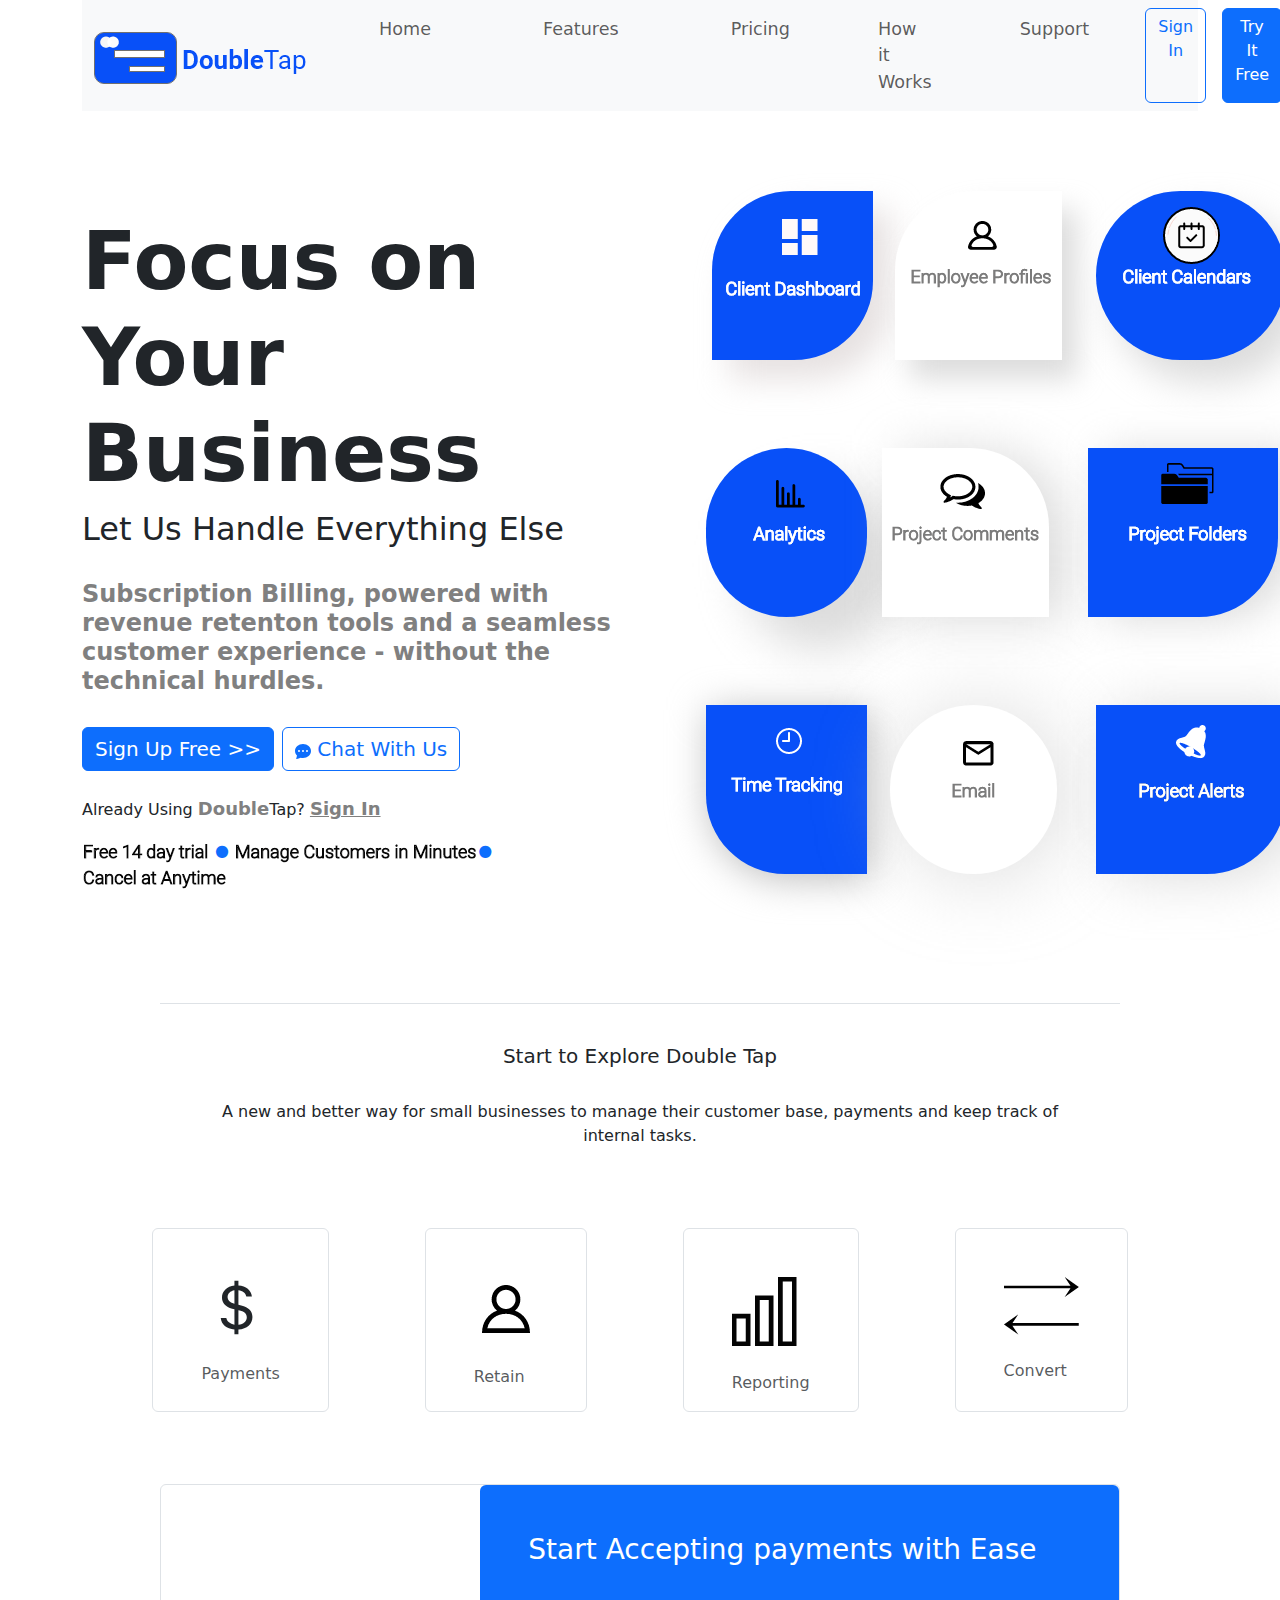
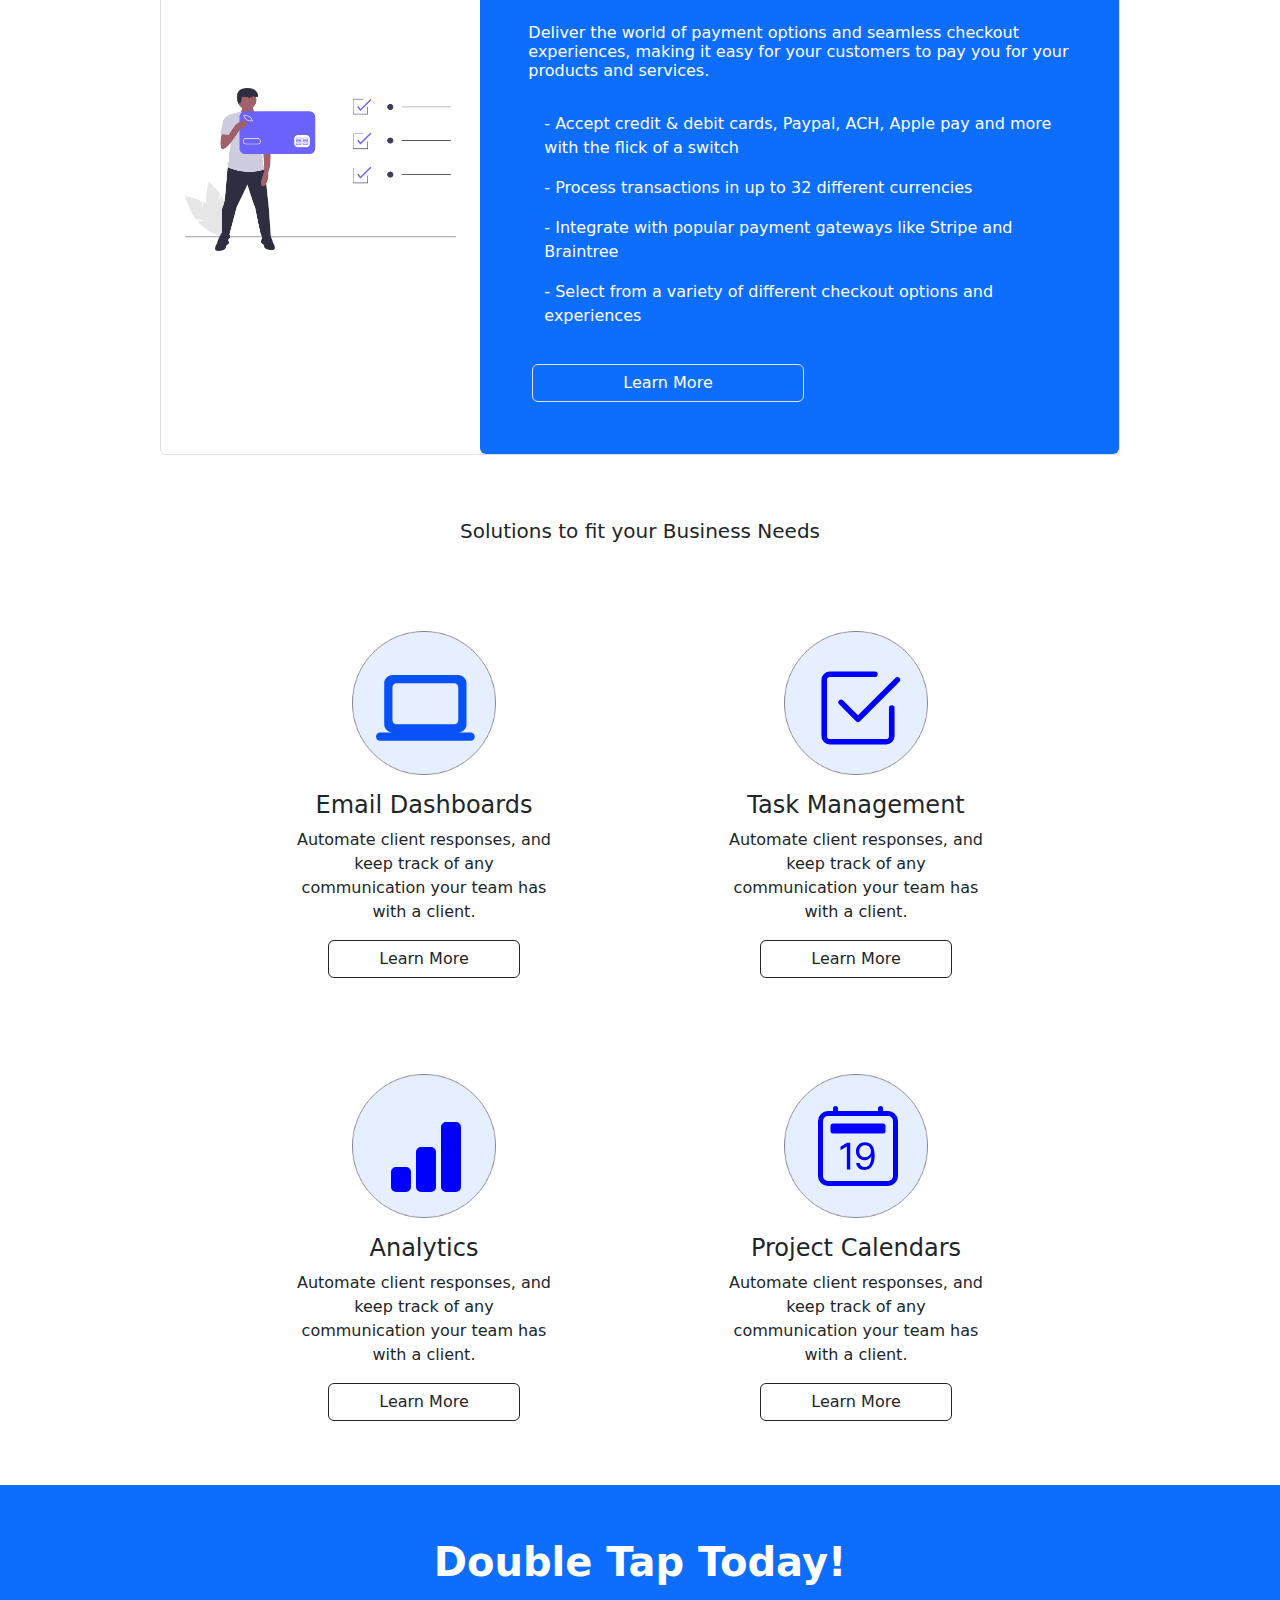
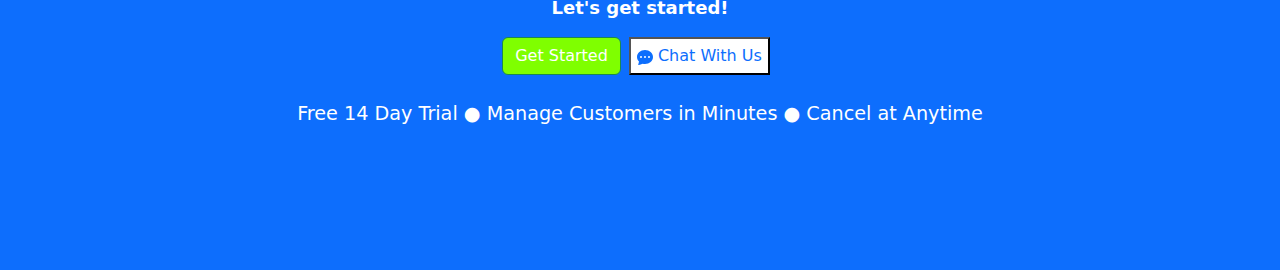
<file: Landing-page.html>
<!DOCTYPE html>
<html lang="en">

<head>
  <meta charset="UTF-8">
  <meta name="viewport" content="width=device-width, initial-scale=1.0">
  <meta http-equiv="X-UA-Compatible" content="ie=edge">
  <meta name="Description" content="Enter your description here" />
  <link rel="stylesheet" href="https://cdnjs.cloudflare.com/ajax/libs/twitter-bootstrap/5.1.0/css/bootstrap.min.css">
  <link rel="stylesheet" href="https://cdnjs.cloudflare.com/ajax/libs/font-awesome/5.15.4/css/all.min.css">
  <link rel="stylesheet" href="style.css">
  <link rel="stylesheet" href="iconstyle.css">
  <title>Landing Page</title>
</head>

<body>
  <div class="container">
    <!-- Content here -->
    <!--Nav Bar-->
    <nav class="navbar navbar-expand-lg navbar-light bg-light w-100">
      <div class="container-fluid">
        <a class="navbar-brand" href="Landing-page.html"> <img src="./CRM-SignUp/Logo.png" alt=""></a>
        <button class="navbar-toggler" type="button" data-bs-toggle="collapse" data-bs-target="#navbarNav"
          aria-controls="navbarNav" aria-expanded="false" aria-label="Toggle navigation">
          <span class="navbar-toggler-icon"></span>
        </button>
        <div class="collapse navbar-collapse" id="navbarNav">
          <ul class="navbar-nav">
            <li class="nav-item ">
              <a class="nav-link mx-5" href="Landing-page.html">Home</a>
            </li>
            <li class="nav-item">
              <a class="nav-link mx-5" href="#">Features</a>
            </li>
            <li class="nav-item">
              <a class="nav-link mx-5" href="#">Pricing</a>
            </li>
            <li class="nav-item">
              <a class="nav-link mx-4" href="How-it-works.html">How it Works</a>
            </li>
            <li class="nav-item">
              <a class="nav-link mx-5" href="#">Support</a>
            </li>

            <div class="d-grid gap-2 d-md-flex justify-content-end">
              <a type="button" class="btn btn-outline-primary me-md-2" href="Sign-IN.html">Sign In</a>
              <a type="button" class="btn btn-primary" href="Sign-UP.html">Try It Free </a>
            </div>

          </ul>
        </div>
      </div>
    </nav>


    <!--Focus on your business-->

    <br>
    <br>
    <div class="row row-cols-2">

      <div class="col">
        <h1 class="fw-bold">
          Focus on <br>
          Your Business <br></h1>
        <h2>
          Let Us Handle Everything Else <br></h2><br>
        <h4 class="info">
          Subscription Billing, powered with revenue retenton tools and a
          seamless customer experience - without the technical hurdles. <br></h4> <br>

        <div class="d-grid gap-2 d-md-flex justify-content-front">
          <a type=button class="btn btn-primary fs-5" href="Sign-UP.html">Sign Up Free >></a>
          <button class=" btn btn-outline-primary me-md-2 fs-5" type="button"> <span class="Chatbutton"> <svg
                xmlns="http://www.w3.org/2000/svg" width="16" height="16" fill="currentColor"
                class="bi bi-chat-dots-fill" viewBox="0 0 16 16">
                <path
                  d="M16 8c0 3.866-3.582 7-8 7a9.06 9.06 0 0 1-2.347-.306c-.584.296-1.925.864-4.181 1.234-.2.032-.352-.176-.273-.362.354-.836.674-1.95.77-2.966C.744 11.37 0 9.76 0 8c0-3.866 3.582-7 8-7s8 3.134 8 7zM5 8a1 1 0 1 0-2 0 1 1 0 0 0 2 0zm4 0a1 1 0 1 0-2 0 1 1 0 0 0 2 0zm3 1a1 1 0 1 0 0-2 1 1 0 0 0 0 2z" />
              </svg> Chat With Us </button>
        </div>

        <br>
        <p>Already Using <span class="signintext">Double</span>Tap? <a type="button" class="signintext"
            href="Sign-IN.html">Sign
            In
          </a><br></p>
        <img src="./CRM-SignUp/Free 14 day trial.png" alt=""> <span class="text-primary">●</span>
        <img src="./CRM-SignUp/Manage Customers in Minutes.png" alt=""><span class="text-primary">●</span>
        <img src="./CRM-SignUp/Cancel at Anytime.png" alt="">

      </div>
      <div class="col"><img src="./CRM-SignUp/Header-Side-1.png" alt=""></div>


    </div>


  </div>


  <!--Main Body-->
  <!-- Landing Page Body -->
  <div class="card mx-auto border-0">

    <!-- Body Header Text - Start to Explore Double Tap -->
    <div class="card-body mx-auto px-5 pb-4 border-top w-75  text-center">
      <h5 class="card-title py-4">Start to Explore Double Tap</h5>
      <p class="card-text">A new and better way for small businesses to manage their customer base, payments and
        keep
        track of internal tasks.</p>
    </div>

    <!-- Double Tap Button images -->
    <div class="d-flex p-2 bd-highlight mx-auto">
      <!-- Row of Buttons -->
      <div class="d-flex flex-row bd-highlight mb-3 p-5">
        <!-- First Button -->
        <div class="pt-5 px-5 mx-5 bd-highlight border rounded">
          <div>
            <svg xmlns="http://www.w3.org/2000/svg" width="70" height="85" fill="currentColor"
              class="bi bi-currency-dollar pb-4 mx-auto" viewBox="0 0 16 16">
              <path
                d="M4 10.781c.148 1.667 1.513 2.85 3.591 3.003V15h1.043v-1.216c2.27-.179 3.678-1.438 3.678-3.3 0-1.59-.947-2.51-2.956-3.028l-.722-.187V3.467c1.122.11 1.879.714 2.07 1.616h1.47c-.166-1.6-1.54-2.748-3.54-2.875V1H7.591v1.233c-1.939.23-3.27 1.472-3.27 3.156 0 1.454.966 2.483 2.661 2.917l.61.162v4.031c-1.149-.17-1.94-.8-2.131-1.718H4zm3.391-3.836c-1.043-.263-1.6-.825-1.6-1.616 0-.944.704-1.641 1.8-1.828v3.495l-.2-.05zm1.591 1.872c1.287.323 1.852.859 1.852 1.769 0 1.097-.826 1.828-2.2 1.939V8.73l.348.086z" />
            </svg>
          </div>
          <div>
            <p class="text-muted">Payments</p>
          </div>
        </div>
        <!-- Second Button -->
        <div class="pt-5 px-5 mx-5 bd-highlight border rounded">
          <div class="justify-content-center m-2">
            <img src="CRM-SignUp\Page-1.png" class="pb-4 justify-content-center">
          </div>
          <div>
            <p class="text-muted">Retain</p>
          </div>
        </div>
        <!-- Third Button -->
        <div class="pt-5 px-5 mx-5 bd-highlight border rounded">
          <div>
            <img src="CRM-SignUp\layer1.png" class="pb-4">
          </div>
          <div>
            <p class="text-muted">Reporting</p>
          </div>
        </div>
        <!-- Fourth Button -->
        <div class="pt-5 px-5 mx-5 bd-highlight border rounded">
          <div>
            <img src="CRM-SignUp\upanddown opposite sidebyside updown directions two arrows.png" class="pb-4">
          </div>
          <div>
            <p class="text-muted">Convert</p>
          </div>
        </div>
      </div>
    </div>


    <!-- Start Accepting Payment Sooner Section  -->
    <div class="card mb-3 mx-auto border w-75">
      <div class="row g-0">
        <div class="col-md-4 m-auto p-4">
          <img src="CRM-SignUp\credit-card-picture.png" class="img-fluid rounded-start p-0" alt="">
        </div>
        <div class="col-md-8 bg-primary text-white rounded">
          <div class="card-body rounded p-5">
            <h3 class="card-title">Start Accepting payments with Ease</h3>
            <h6 class="card-text pt-5 pb-3">Deliver the world of payment options and seamless checkout experiences,
              making it easy for your customers to pay you for your products and services.</h6>
            <ul class="list-group pb-4">
              <li class="list-group-item bg-primary border-0 text-white">- Accept credit & debit cards, Paypal, ACH,
                Apple pay and more with the flick of a switch </li>
              <li class="list-group-item bg-primary border-0 text-white">- Process transactions in up to 32
                different
                currencies</li>
              <li class="list-group-item bg-primary border-0 text-white">- Integrate with popular payment gateways
                like
                Stripe and Braintree</li>
              <li class="list-group-item bg-primary border-0 text-white">- Select from a variety of different
                checkout
                options and experiences</li>
            </ul>
            <button type="button" class="btn btn-primary w-50 m-1 border">Learn More</button>
          </div>
        </div>
      </div>
    </div>

    <!-- Solutions to fit your business needs -->
    <h5 class="mx-auto py-5">Solutions to fit your Business Needs</h5>

    <!-- Begin Flex Container -->
    <div class="d-flex p-2 bd-highlight mx-auto">
      <div class="d-flex flex-row bd-highlight mb-3">
        <div class="p-2 bd-highlight">
          <div class="card text-center p-3 mx-5 border-0" style="width: 20rem;">
            <img src="CRM-SignUp\Ellipse -1.png" class="card-img-top w-50 mx-auto icon-bottom" alt="...">
            <img src="CRM-SignUp\Path 60.png" class="icon-top">

            <div class="card-body">
              <h4 class="card-title">Email Dashboards</h4>
              <p class="card-text">Automate client responses, and keep track of any communication your team has with
                a
                client.</p>
              <a href="#" class="btn btn-white w-75 btn-outline-dark">Learn More</a>
            </div>
          </div>
        </div>
        <div class="p-2 bd-highlight">
          <div class="card text-center p-3 mx-5 border-0" style="width: 20rem;">
            <img src="CRM-SignUp\Ellipse -1.png" class="card-img-top w-50 mx-auto icon-bottom" alt="...">
            <svg xmlns="http://www.w3.org/2000/svg" width="100" height="90" fill="currentColor" style="color:blue"
              class="icon-task bi bi-check2-square" viewBox="0 0 16 16">
              <path
                d="M3 14.5A1.5 1.5 0 0 1 1.5 13V3A1.5 1.5 0 0 1 3 1.5h8a.5.5 0 0 1 0 1H3a.5.5 0 0 0-.5.5v10a.5.5 0 0 0 .5.5h10a.5.5 0 0 0 .5-.5V8a.5.5 0 0 1 1 0v5a1.5 1.5 0 0 1-1.5 1.5H3z" />
              <path
                d="m8.354 10.354 7-7a.5.5 0 0 0-.708-.708L8 9.293 5.354 6.646a.5.5 0 1 0-.708.708l3 3a.5.5 0 0 0 .708 0z" />
            </svg>
            <div class="card-body">
              <h4 class="card-title">Task Management</h4>
              <p class="card-text">Automate client responses, and keep track of any communication your team has with
                a
                client.</p>
              <a href="#" class="btn btn-white w-75 btn-outline-dark">Learn More</a>
            </div>
          </div>
        </div>
      </div>
    </div><!-- End Flexbox Container -->

    <!-- Begin 2nd Flexbox Container -->
    <div class="d-flex p-2 bd-highlight mx-auto">
      <div class="d-flex flex-row bd-highlight mb-3">
        <div class="p-2 bd-highlight">
          <div class="card text-center p-3 mx-5 border-0" style="width: 20rem;">
            <img src="CRM-SignUp\Ellipse -1.png" class="card-img-top w-50 mx-auto icon-bottom" alt="...">
            <svg xmlns="http://www.w3.org/2000/svg" width="100" height="80" fill="currentColor" style="color:blue"
              class="icon-top bi bi-bar-chart-fill" viewBox="0 0 16 16">
              <path
                d="M1 11a1 1 0 0 1 1-1h2a1 1 0 0 1 1 1v3a1 1 0 0 1-1 1H2a1 1 0 0 1-1-1v-3zm5-4a1 1 0 0 1 1-1h2a1 1 0 0 1 1 1v7a1 1 0 0 1-1 1H7a1 1 0 0 1-1-1V7zm5-5a1 1 0 0 1 1-1h2a1 1 0 0 1 1 1v12a1 1 0 0 1-1 1h-2a1 1 0 0 1-1-1V2z" />
            </svg>
            <div class="card-body">
              <h4 class="card-title">Analytics</h4>
              <p class="card-text">Automate client responses, and keep track of any communication your team has with
                a
                client.</p>
              <a href="#" class="btn btn-white w-75 btn-outline-dark">Learn More</a>
            </div>
          </div>
        </div>
        <div class="p-2 bd-highlight">
          <div class="card text-center p-3 mx-5 border-0" style="width: 20rem;">
            <img src="CRM-SignUp\Ellipse -1.png" class="card-img-top w-50 mx-auto icon-bottom" alt="...">
            <svg xmlns="http://www.w3.org/2000/svg" width="100" height="80" style="color:blue" fill="currentColor"
              class="bi bi-calendar2-date icon-task" viewBox="0 0 16 16">
              <path
                d="M6.445 12.688V7.354h-.633A12.6 12.6 0 0 0 4.5 8.16v.695c.375-.257.969-.62 1.258-.777h.012v4.61h.675zm1.188-1.305c.047.64.594 1.406 1.703 1.406 1.258 0 2-1.066 2-2.871 0-1.934-.781-2.668-1.953-2.668-.926 0-1.797.672-1.797 1.809 0 1.16.824 1.77 1.676 1.77.746 0 1.23-.376 1.383-.79h.027c-.004 1.316-.461 2.164-1.305 2.164-.664 0-1.008-.45-1.05-.82h-.684zm2.953-2.317c0 .696-.559 1.18-1.184 1.18-.601 0-1.144-.383-1.144-1.2 0-.823.582-1.21 1.168-1.21.633 0 1.16.398 1.16 1.23z" />
              <path
                d="M3.5 0a.5.5 0 0 1 .5.5V1h8V.5a.5.5 0 0 1 1 0V1h1a2 2 0 0 1 2 2v11a2 2 0 0 1-2 2H2a2 2 0 0 1-2-2V3a2 2 0 0 1 2-2h1V.5a.5.5 0 0 1 .5-.5zM2 2a1 1 0 0 0-1 1v11a1 1 0 0 0 1 1h12a1 1 0 0 0 1-1V3a1 1 0 0 0-1-1H2z" />
              <path d="M2.5 4a.5.5 0 0 1 .5-.5h10a.5.5 0 0 1 .5.5v1a.5.5 0 0 1-.5.5H3a.5.5 0 0 1-.5-.5V4z" />
            </svg>
            <div class="card-body">
              <h4 class="card-title">Project Calendars</h4>
              <p class="card-text">Automate client responses, and keep track of any communication your team has with
                a
                client.</p>
              <a href="#" class="btn btn-white w-75 btn-outline-dark">Learn More</a>
            </div>
          </div>
        </div>
      </div>
    </div><!-- End Flexbox Container -->



    <!--Footer-->

    <div class="p-3 mb-2 bg-primary text-white">
      <h1 class="footer"> Double Tap Today!</h1>
      <p class=footer2>
        Let's get started! </p>
      <p>
      <div class="d-grid gap-2 d-md-flex justify-content-center">
        <button class="btn btn-success light-green" type="button" href="Sign-UP.html">Get Started </button>
        <button class=" text-primary bg-white me-md-2" type="button"> <svg xmlns="http://www.w3.org/2000/svg" width="16"
            height="16" fill="currentColor" class="bi bi-chat-dots-fill" viewBox="0 0 16 16">
            <path
              d="M16 8c0 3.866-3.582 7-8 7a9.06 9.06 0 0 1-2.347-.306c-.584.296-1.925.864-4.181 1.234-.2.032-.352-.176-.273-.362.354-.836.674-1.95.77-2.966C.744 11.37 0 9.76 0 8c0-3.866 3.582-7 8-7s8 3.134 8 7zM5 8a1 1 0 1 0-2 0 1 1 0 0 0 2 0zm4 0a1 1 0 1 0-2 0 1 1 0 0 0 2 0zm3 1a1 1 0 1 0 0-2 1 1 0 0 0 0 2z" />
          </svg> Chat With Us </button>
      </div>
      <p class=footer3>
        Free 14 Day Trial ● Manage Customers in Minutes ● Cancel at Anytime

      </p>

    </div>


    <script src="https://cdnjs.cloudflare.com/ajax/libs/popper.js/2.9.2/umd/popper.min.js"></script>
    <script src="https://cdnjs.cloudflare.com/ajax/libs/twitter-bootstrap/5.1.0/js/bootstrap.min.js"></script>
</body>

</html>
</file>
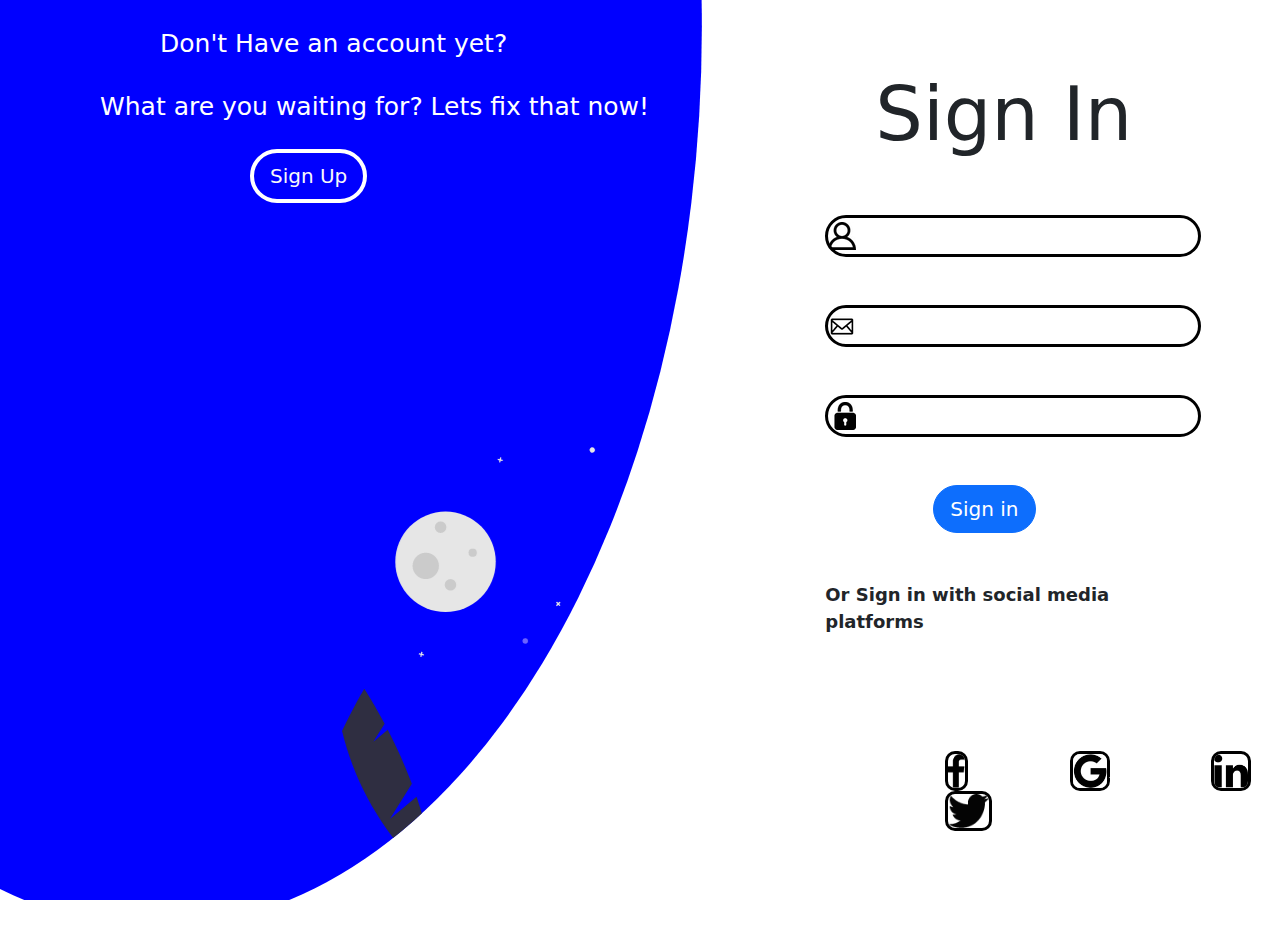
<file: Sign-IN.html>
<!DOCTYPE html>
<html lang="en">
    <head>
        <meta charset="UTF-8">
        <meta name="viewport" content="width=device-width, initial-scale=1.0">
        <meta http-equiv="X-UA-Compatible" content="ie=edge">
        <meta name="Description" content="Enter your description here"/>
        <link rel="stylesheet" href="https://cdnjs.cloudflare.com/ajax/libs/twitter-bootstrap/5.1.0/css/bootstrap.min.css">
        <link rel="stylesheet" href="https://cdnjs.cloudflare.com/ajax/libs/font-awesome/5.15.4/css/all.min.css">
        <link rel="stylesheet" href="sign-in.css">
        <title>Sign In</title>
    </head>
  <body class="d-grid">
        <!--Row 1-->
        <div class="row g-0">
            <!--Left side 2/3-->
            <div class="col-md-7 text-white bluebg">
                <a style="position: relative; left:160px; top: 25px; font-size: 25px;">Don't Have an account yet?</a>
                <p style="position: relative; left: 100px; top: 50px; font-size: 25px;">What are you waiting for? Lets fix that now!</p>
                <a href="Sign-UP.html"><button type="button" class="btn btn-outline-light btn-lg rounded-pill" style="position: relative; left: 250px; top: -200px; border: 4px solid white">Sign Up</button></a>
                <img style="transform: translate(37%,50%);" src="/CRM-SignUp/Group 15.png" alt="">
            </div>
        <!-- right side column 1/3 for forms/ sign in buttons/social media -->
        
        <div class="col-md-5 mx-auto my-auto">
            <!-- Row for signin text -->
            <div class="row mx-auto pb-5" style="width: 300px;">
                <h1 style="font-size: 75px;">Sign In</h1>
            </div>
          <!--Row for Form-->
            <div class="row mx-auto"style="width: 400px;">
              <!--Form input-->
              <form class="" action="">
                <div class="mb-5">
                  <input type="username" class="form-control" id="username" aria-describedby="emailHelp" style="border: 3px solid black; border-radius: 60px;">
                </div>
                <div class="mb-5">
                  <input type="email" class="form-control" id="email" style="border: 3px solid black; border-radius: 60px;">
                </div>
                <div class="mb-5">
                  <input type="password" class="form-control" id="password" style="border: 3px solid black; border-radius: 60px;">
                </div>
              </form>
          <!--Sign In Button-->
              <div class="row mx-auto px-5">
                <a href="Landing-page.html"><button type="submit" class="btn btn-primary btn-lg border-primary rounded-pill" style="margin-left: 60px; ">Sign in</button></a>
              </div>
          <!--Text to socials-->
              <div class="row mt-5" style= "font-size: 18px;">
                <p><strong>Or Sign in with social media platforms</strong></p>
              </div>
            <!--Social Media-->
            </div>
              <div class="col-4-lg" style="margin-left: 150px; padding-top: 100px;">
                <a class ="px-5"style="color: white;" href="https://www.facebook.com/">
                  <img src="/CRM-SignUp/Path 151.png" id="socialimg" style="border:3px solid black;border-radius: 10px;">
                </a>
                <a class ="px-5"style="color: white;" href="https://www.Google.com/">
                  <img src="/CRM-SignUp/goog-icon.png" id="socialimg" style="border:3px solid black;border-radius: 10px;">
                </a>
                <a class ="px-5" style="color: white;" href="https://www.linkedin.com/">
                  <img src="/CRM-SignUp/linked-in-icon.png" id="socialimg" style="border:3px solid black;border-radius: 10px;">
                </a>
                <a class ="px-5"style="color: white;" href="https://www.twitter.com/">
                  <img src="/CRM-SignUp/Path 152.png" id="socialimg" style="border:3px solid black;border-radius: 10px;">
                </a>
              </div>  
            </div>
        </div>

    </div>

    <script src="https://cdnjs.cloudflare.com/ajax/libs/popper.js/2.9.2/umd/popper.min.js"></script>
    <script src="https://cdnjs.cloudflare.com/ajax/libs/twitter-bootstrap/5.1.0/js/bootstrap.min.js"></script>
</body>

</html>
</file>
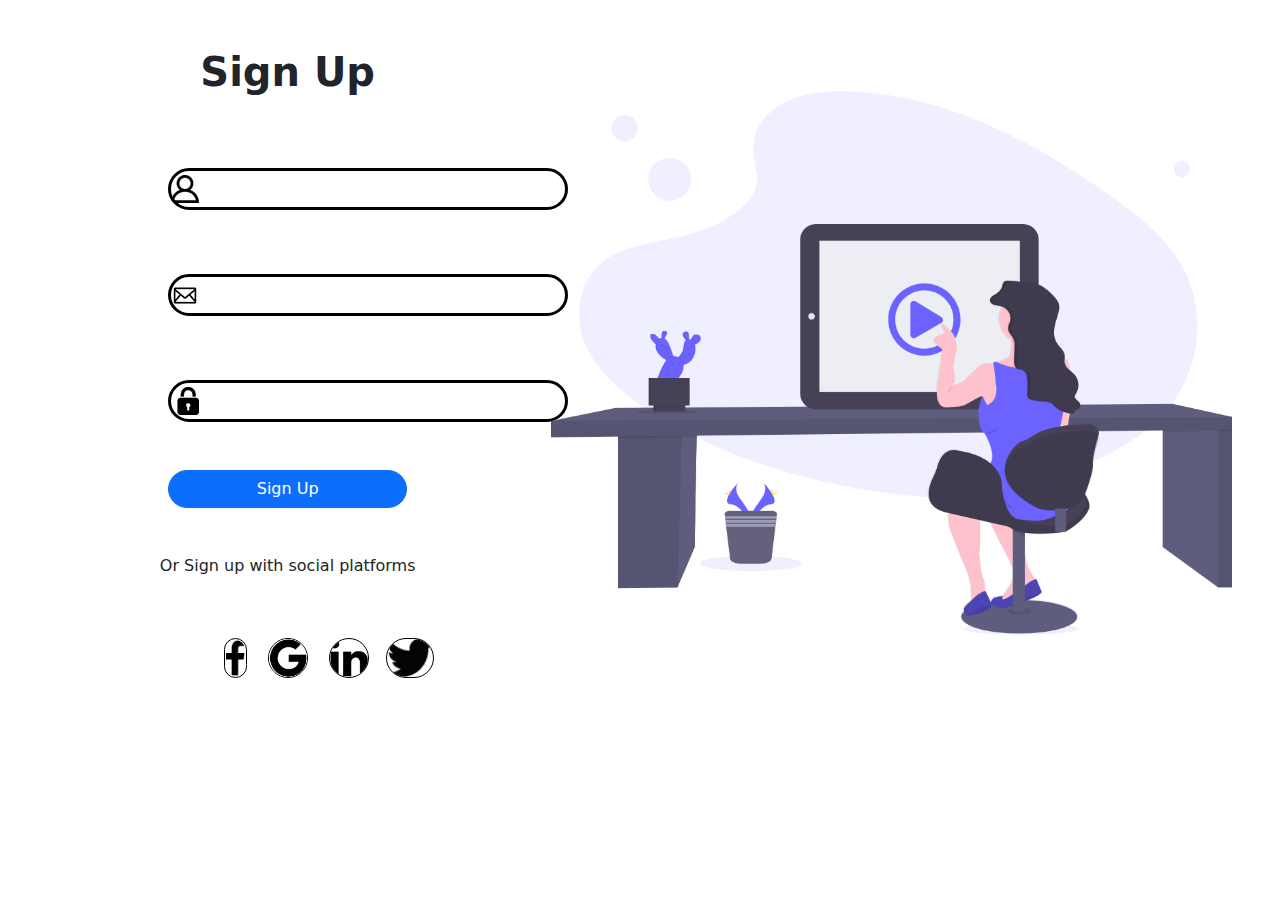
<file: Sign-UP.html>
<!DOCTYPE html>
<html lang="en">

<head>
  <meta charset="UTF-8">
  <meta name="viewport" content="width=device-width, initial-scale=1.0">
  <meta http-equiv="X-UA-Compatible" content="ie=edge">
  <meta name="Description" content="Enter your description here" />
  <link rel="stylesheet" href="https://cdnjs.cloudflare.com/ajax/libs/twitter-bootstrap/5.1.0/css/bootstrap.min.css">
  <link rel="stylesheet" href="https://cdnjs.cloudflare.com/ajax/libs/font-awesome/5.15.4/css/all.min.css">
  <link rel="stylesheet" href="signup.css">
  <title>Sign Up</title>
</head>

<body>
  <div class="row p-5">

    <div class="col-md-5">
      <h1 class="text-center fw-bold">Sign Up</h1>

      <div class="d-grid gap-2 col-6 mx-auto pt-5">
        <label for="formGroupExampleInput2" class="form-label"></label>
        <input type="username" class="form-control rounded-pill" id="username" aria-describedby="emailHelp"
          style="border: 3px solid black; border-radius: 60px; width: 400px;">
      </div>

      <div class="d-grid gap-2 col-6 mx-auto pt-5">
        <label for="formGroupExampleInput2" class="form-label"></label>
        <input type="email" class="form-control rounded-pill" id="email"
          style="border: 3px solid black; border-radius: 60px; width: 400px;">
      </div>

      <div class="d-grid gap-2 col-6 mx-auto pt-5">
        <label for="formGroupExampleInput2" class="form-label "></label>
        <input type="password" class=" form-control rounded-pill " id="password"
          style="border: 3px solid black; border-radius: 60px; width: 400px;">
      </div>
      <div class="d-grid gap-2 col-6 mx-auto pt-5">
        <button type="button" class="btn btn-primary text-white rounded-pill">Sign Up</button>
      </div>



      <div class="col">
        <h6 class="mt-5 d-flex justify-content-evenly" style="position: relative;
        margin-top: 20px;">Or Sign up with social platforms</h6>

        <!--Social Media-->
      </div>
      <div class="col-4-lg" style="margin-left: 35%; padding-top: 55px;">
        <a target="_blank" class="px-2" style="color: white;" href="https://www.facebook.com/">
          <img src="/CRM-SignUp/Path 151.png" id="socialimg" style="border:1px solid black;border-radius: 24px;
          padding: 1px;">
        </a>
        <a target="_blank" class="px-2" style="color: white;" href="https://www.Google.com/">
          <img src="/CRM-SignUp/goog-icon.png" id="socialimg" style="border:1px solid black;border-radius: 24px;">
        </a>
        <a target="_blank" class="px-2" style="color: white;" href="https://www.linkedin.com/">
          <img src="/CRM-SignUp/linked-in-icon.png" id="socialimg" style="border:1px solid black;border-radius: 24px;">
        </a>
        <a target="_blank" class="px-1" style="color: white;" href="https://www.twitter.com/">
          <img src="/CRM-SignUp/Path 152.png" id="socialimg" style="border:1px solid black;border-radius: 24px;">
        </a>
      </div>


    </div>
    <div class="col">
      <img class="img-fluid position-relative top-50 end-0 translate-middle-y" src="/CRM-SignUp/Group 10.png"
        alt="working">
    </div>
  </div>




  </div>



  <script src="https://cdnjs.cloudflare.com/ajax/libs/popper.js/2.9.2/umd/popper.min.js">
  </script>
  <script src="https://cdnjs.cloudflare.com/ajax/libs/twitter-bootstrap/5.1.0/js/bootstrap.min.js"></script>
</body>

</html>
</file>
<file: style.css>
.navbar-nav{
    font-size: 110%;
}
.fw-bold{
    margin-top: 10%;
    font-size:500%;
    
}
.info {
    color: grey;
    font-weight: bold;
}
.signintext{
    font-size:x-large;
    font-weight: bolder;
    color: grey;
}

.footer{
    margin-top: 3%;
    text-align: center;
    font-weight: bolder;

}

.footer2{
    text-align: center;
    font-weight: bolder;
    font-size: large;
}

.footer3{
    margin-top: 2%;
    text-align: center;
    margin-bottom: 10%;
    font-size: larger;
}

.light-green{
    background-color: chartreuse;
}

.signintext {
    font-size: large;
}
</file>
<file: iconstyle.css>
.icon-bottom {
    position:relative;
    z-index:0;
}

.icon-top {
    position: absolute;
    z-index: 1;
    top: 15%;
    left: 35%;

}
.icon-task{
    position: absolute;
    z-index: 1;
    top: 12%;
    left: 35%;
}
</file>
<file: sign-in.css>
html {
    margin: 0px;
    height: 100%;
    width: 100%;
 }
 
body {
    margin: 0px;
    min-height: 100%;
    width: 100%;
 }

 
.bluebg{
    background-color: rgb(0, 0, 255);
    clip-path: ellipse(73% 100% at 21% 3%);
}

#username{

    background: white url(/CRM-SignUp/username-small.jpg) left no-repeat;
    padding-left: 40px;
}

#email {

    background: white url(/CRM-SignUp/small-email.jpg) left no-repeat;
    padding-left: 40px;
}

#password {

    background: white url(/CRM-SignUp/lock-small.jpg) left no-repeat;
    padding-left: 40px;
}

#socialimg{
    width: auto;
    height: 40px;
}
</file>
<file: signup.css>
#username {

  background: rgb(255, 255, 255) url(/CRM-SignUp/Sign\ Up\ -\ CRM\ SIgnup@2x.png) left no-repeat;
  padding-left: 20px;
}


#socialimg{
  width: auto;
  height: 40px;
}

.col h6 {
  margin-top: 50px;
}

#username{

  background: white url(/CRM-SignUp/username-small.jpg) left no-repeat;
  padding-left: 40px;
}

#email {

  background: white url(/CRM-SignUp/small-email.jpg) left no-repeat;
  padding-left: 40px;
}

#password {

  background: white url(/CRM-SignUp/lock-small.jpg) left no-repeat;
  padding-left: 40px;
}
</file>
